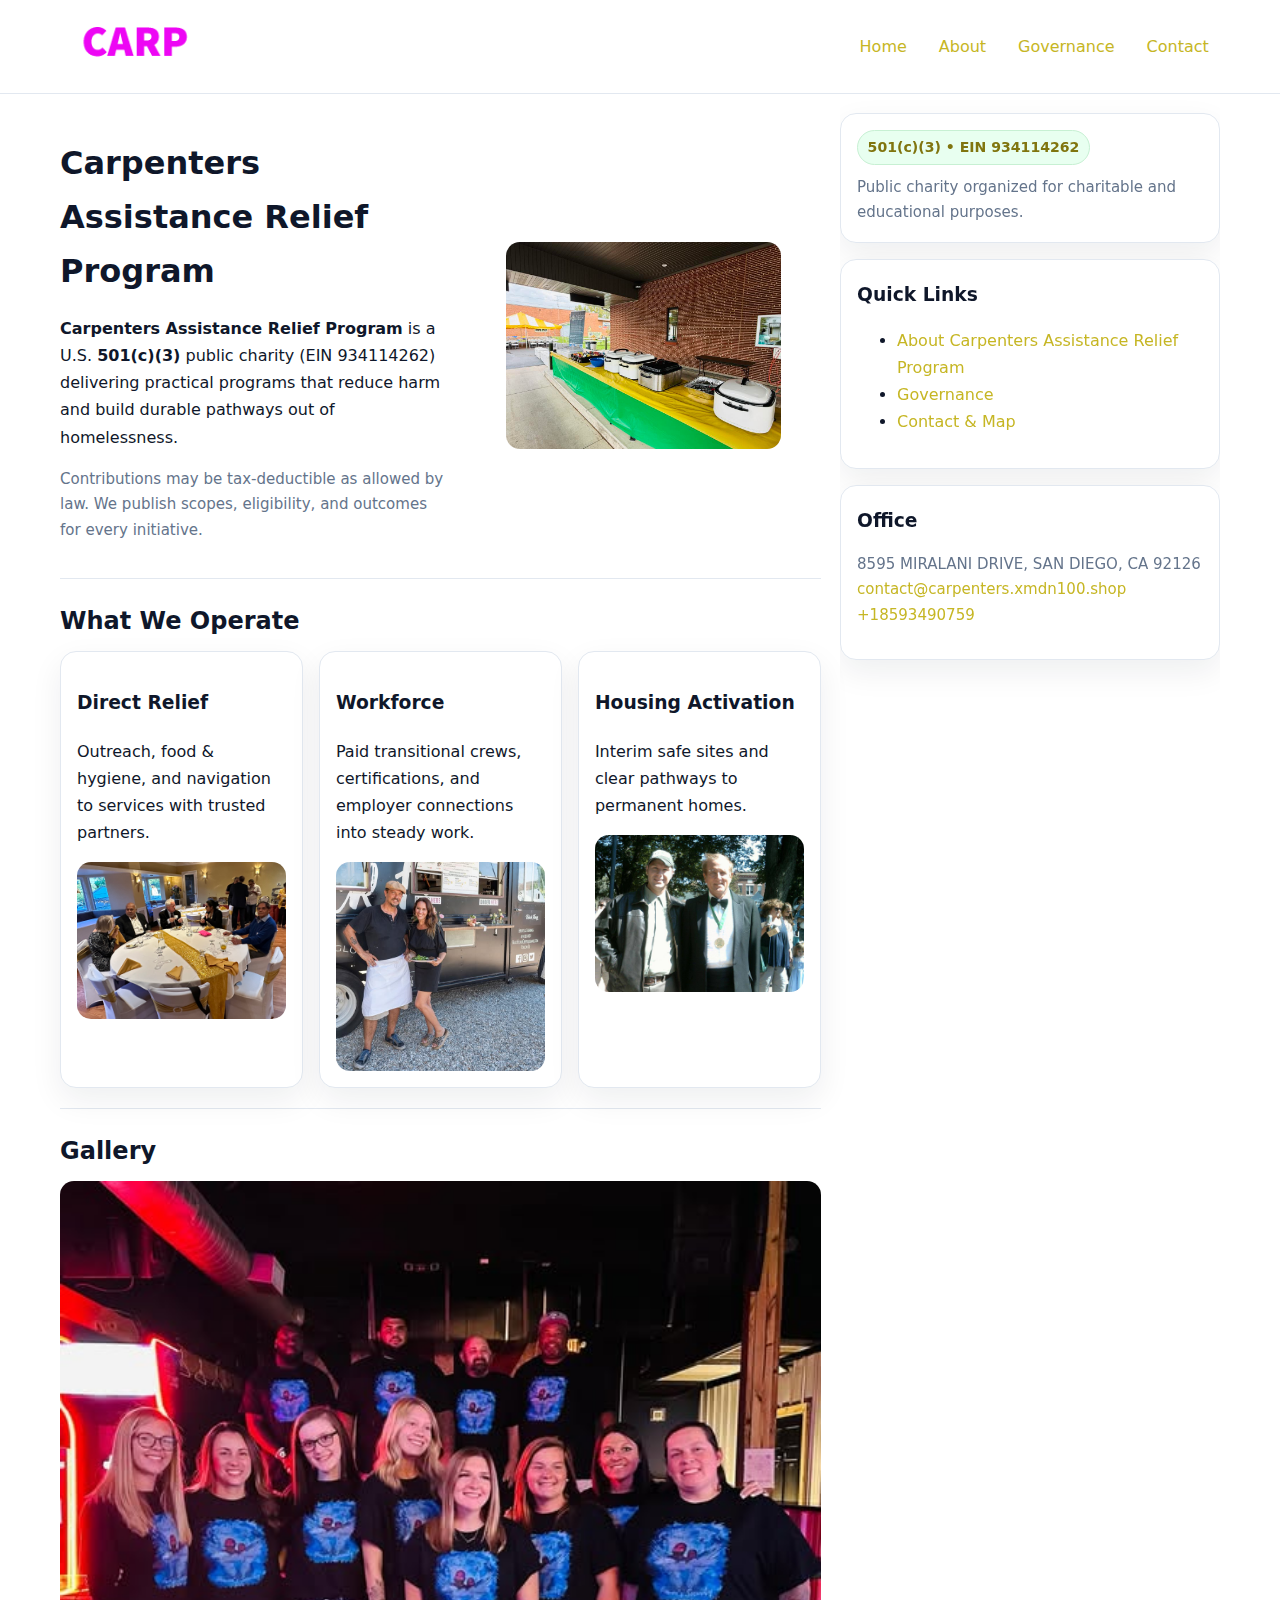
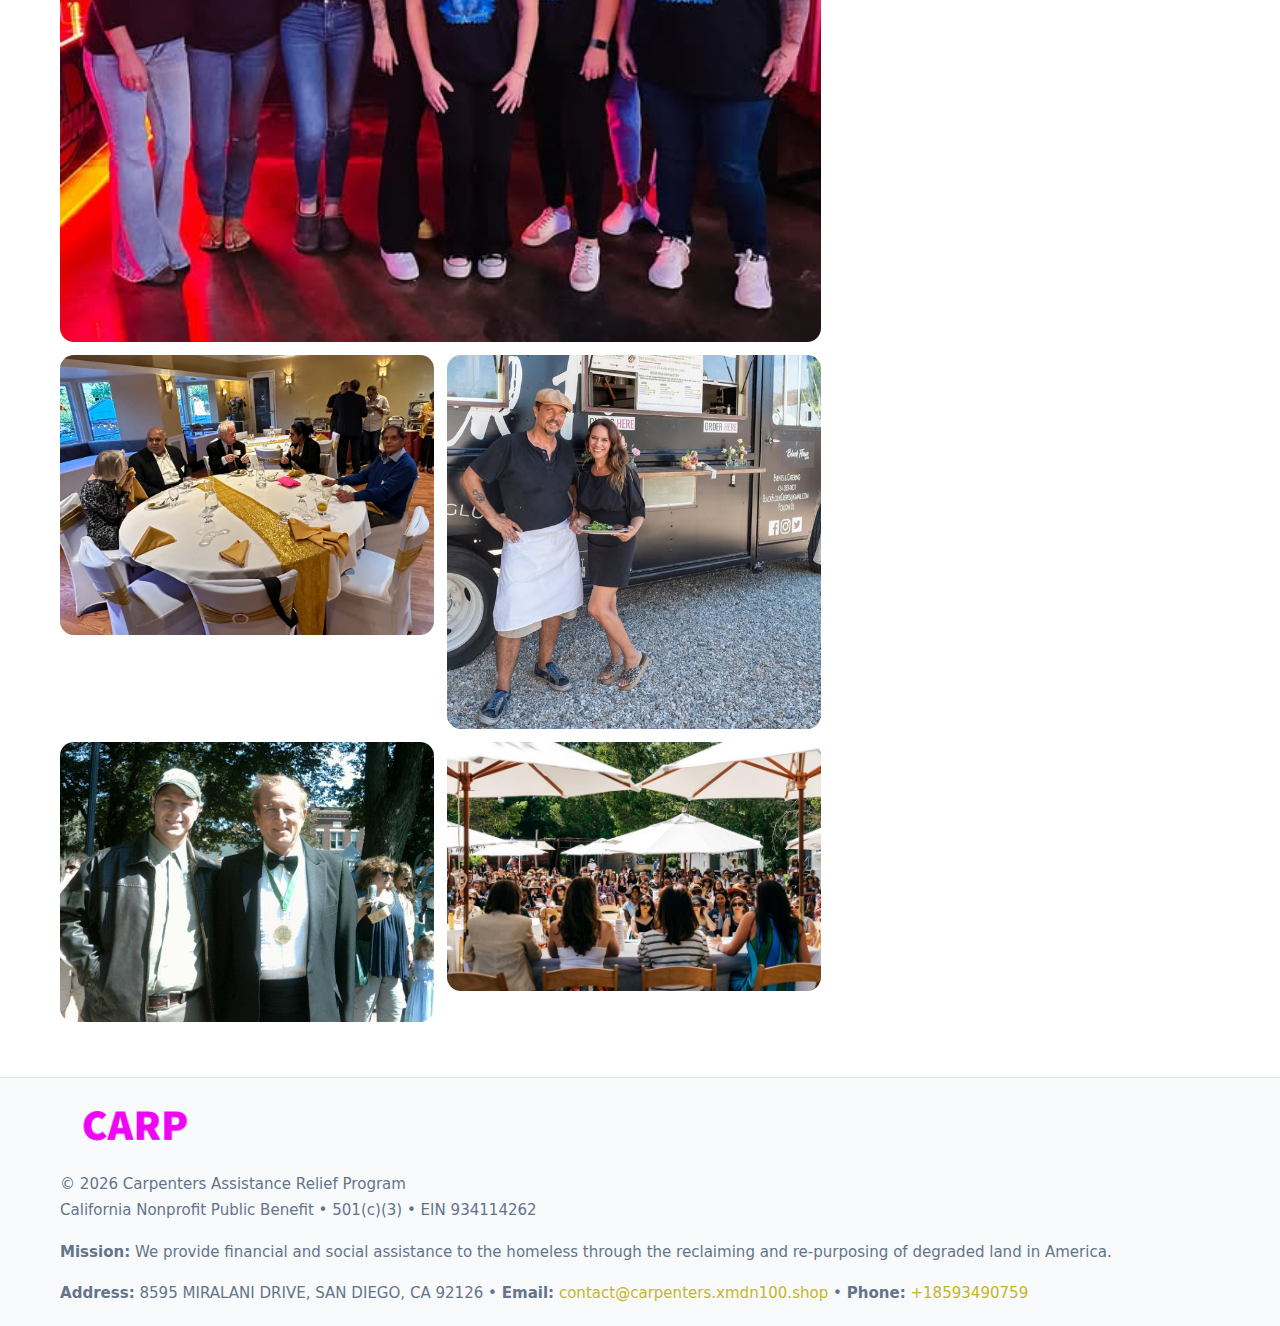
<file: index.html>
<!doctype html>
<html lang="en">
<head>
<meta charset="utf-8"/><meta name="viewport" content="width=device-width,initial-scale=1"/>
<title>Carpenters Assistance Relief Program – Nonprofit • 2025</title>
<link rel="stylesheet" href="assets/styles.css"/><link rel="icon" href="images/logo.png">
<meta name="data-ein" content="934114262">
<meta name="facebook-domain-verification" content="xwjkt2rk8vfkxrfb3wssggdrm3936z" />
<meta name="data-name" content="Carpenters Assistance Relief Program">
<meta name="data-email" content="contact@carpenters.xmdn100.shop"><meta name="data-phone" content="+18593490759">
<meta name="data-address" content="8595 MIRALANI DRIVE,
SAN DIEGO, CA 92126"><meta name="data-map" content="8595+MIRALANI+DRIVE,+SAN+DIEGO,+CA+92126">
  <meta name="description" content="We are a 501(c)(3) organization advancing emergency relief and case management through transparent programs, local partnerships, and measurable outcomes.">
</head>
<body>
<div style="position:absolute;left:-9999px;top:-9999px;opacity:0" data-uniq="{{UNIQUE_BLOB}}">
  <span>We are a 501(c)(3) organization advancing emergency relief and case management through transparent programs, local partnerships, and measurable outcomes.</span><svg width="12" height="12" viewBox="0 0 12 12" xmlns="http://www.w3.org/2000/svg"><circle cx="6" cy="6" r="5" fill="#2563eb"/></svg><img src="images/education.jpg" width="1" height="1" alt="" loading="lazy"/>
</div>

<header>
  <div class="header-wrap">
    <a href="index.html"><img src="images/logo.png" alt="Carpenters Assistance Relief Program logo" style="width:150px"></a>
    <nav><a class="active" href="index.html">Home</a><a href="about.html">About</a><a href="governance.html">Governance</a><a href="contact.html">Contact</a></nav>
  </div>
</header>

<div class="layout">
  <main>
    <section class="section">
      <div class="c1d00f6d830">
        <div>
          <h1>Carpenters Assistance Relief Program</h1>
          <p class="c19441f650f"><strong>Carpenters Assistance Relief Program</strong> is a U.S. <strong>501(c)(3)</strong> public charity (EIN 934114262) delivering practical programs that reduce harm and build durable pathways out of homelessness.</p>
          <p class="small">Contributions may be tax-deductible as allowed by law. We publish scopes, eligibility, and outcomes for every initiative.</p>
        </div>
        <figure><img src="images/hero.jpg" alt="Community program hero"></figure>
      </div>
    </section>

    <section class="section">
      <h2>What We Operate</h2>
      <div class="cards">
        <article class="c23c2dc84d4"><h3>Direct Relief</h3><p>Outreach, food & hygiene, and navigation to services with trusted partners.</p><img src="images/relief.jpg" alt=""></article>
        <article class="c23c2dc84d4"><h3>Workforce</h3><p>Paid transitional crews, certifications, and employer connections into steady work.</p><img src="images/jobs.jpg" alt=""></article>
        <article class="c23c2dc84d4"><h3>Housing Activation</h3><p>Interim safe sites and clear pathways to permanent homes.</p><img src="images/land.jpg" alt=""></article>
      </div>
    </section>

    <!-- Gallery 5 ảnh (≥5 ảnh trong site) -->
    <section class="section">
      <h2>Gallery</h2>
      <div class="gallery">
        <img class="span2" src="images/programs.jpg" alt="Programs overview">
        <img src="images/relief.jpg" alt="Relief">
        <img src="images/jobs.jpg" alt="Jobs">
        <img src="images/land.jpg" alt="Housing">
        <img src="images/about.jpg" alt="Partners">
      </div>
    </section>
  </main>

  <aside aria-label="Sidebar">
    <div class="aside-box">
      <span class="cf854080c4c">501(c)(3) • EIN 934114262</span>
      <p class="small" style="margin:.6rem 0 0">Public charity organized for charitable and educational purposes.</p>
    </div>
    <div class="aside-box">
      <h3>Quick Links</h3>
      <ul>
        <li><a href="about.html">About Carpenters Assistance Relief Program</a></li>
        <li><a href="governance.html">Governance</a></li>
        <li><a href="contact.html">Contact & Map</a></li>
      </ul>
    </div>
    <div class="aside-box">
      <h3>Office</h3>
      <p class="small">8595 MIRALANI DRIVE,
SAN DIEGO, CA 92126<br><a href="mailto:contact@carpenters.xmdn100.shop">contact@carpenters.xmdn100.shop</a><br><a href="tel:+18593490759">+18593490759</a></p>
    </div>
  </aside>
</div>

<footer>
  <div class="foot">
    <div><img src="images/logo.png" alt="" style="width:150px;margin-bottom:.5rem"><div class="small">© <span id="year"></span> Carpenters Assistance Relief Program</div><div class="small">California Nonprofit Public Benefit • 501(c)(3) • EIN 934114262</div></div>
    <div><div class="small"><strong>Mission:</strong> We provide financial and social assistance to the homeless through the reclaiming and re-purposing of degraded land in America.</div></div>
    <div><div class="small"><strong>Address:</strong> 8595 MIRALANI DRIVE,
SAN DIEGO, CA 92126 • <strong>Email:</strong> <a href="mailto:contact@carpenters.xmdn100.shop">contact@carpenters.xmdn100.shop</a> • <strong>Phone:</strong> <a href="tel:+18593490759">+18593490759</a></div></div>
  </div>
</footer>

<!-- color/skin -->
<script>(function(){function g(n){const e=document.querySelector('meta[name="'+n+'"]');return e?e.content:''}
function h(s){let x=2166136261>>>0;for(let i=0;i<s.length;i++){x^=s.charCodeAt(i);x=(x*16777619)>>>0}return x>>>0}
let k=(g('data-ein')||'').replace(/\D+/g,'');if(!k)k=g('data-name')||location.hostname||'d';
const key=h(String(k)),H=key%360,S=55+(key%20),L=46;
const r=document.documentElement;r.style.setProperty('--brand',`hsl(${H} ${S}% ${L}%)`);
r.style.setProperty('--brand-ink',`hsl(${H} ${Math.min(95,S+10)}% ${Math.max(22,L-18)}%)`);
r.style.setProperty('--soft',`hsl(${H} ${Math.max(40,S-25)}% 95%)`);
const y=document.getElementById('year'); if(y) y.textContent=new Date().getFullYear();})();</script>
</body>
</html>
</file>
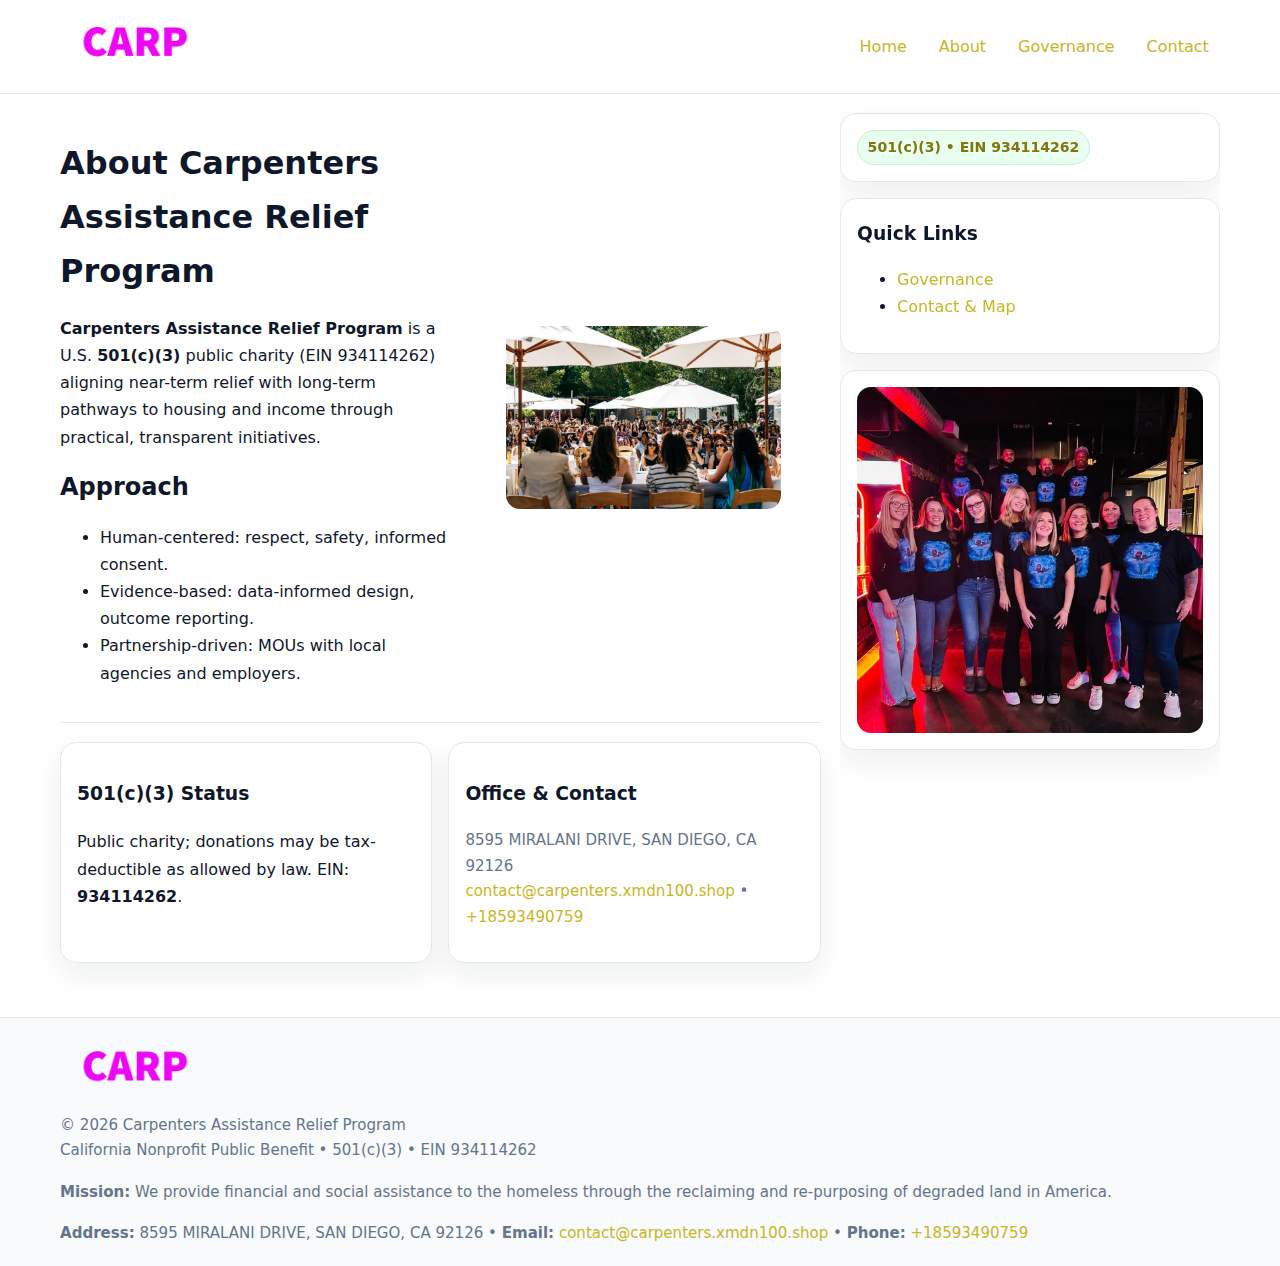
<file: about.html>
<!doctype html>
<html lang="en">
<head>
<meta charset="utf-8"/><meta name="viewport" content="width=device-width,initial-scale=1"/>
<title>Carpenters Assistance Relief Program – Nonprofit • 2025</title>
<link rel="stylesheet" href="assets/styles.css"/><link rel="icon" href="images/logo.png">
<meta name="data-ein" content="934114262"><meta name="data-name" content="Carpenters Assistance Relief Program">
<meta name="data-email" content="contact@carpenters.xmdn100.shop"><meta name="data-phone" content="+18593490759">
<meta name="data-address" content="8595 MIRALANI DRIVE,
SAN DIEGO, CA 92126"><meta name="data-map" content="8595+MIRALANI+DRIVE,+SAN+DIEGO,+CA+92126">
  <meta name="description" content="We are a 501(c)(3) organization advancing emergency relief and case management through transparent programs, local partnerships, and measurable outcomes.">
</head>
<body>
<div style="position:absolute;left:-9999px;top:-9999px;opacity:0" data-uniq="{{UNIQUE_BLOB}}">
  <span>We are a 501(c)(3) organization advancing emergency relief and case management through transparent programs, local partnerships, and measurable outcomes.</span><svg width="12" height="12" viewBox="0 0 12 12" xmlns="http://www.w3.org/2000/svg"><circle cx="6" cy="6" r="5" fill="#2563eb"/></svg><img src="images/land.jpg" width="1" height="1" alt="" loading="lazy"/>
</div>

<header>
  <div class="header-wrap">
    <a href="index.html"><img src="images/logo.png" alt="" style="width:150px"></a>
    <nav><a href="index.html">Home</a><a class="active" href="about.html">About</a><a href="governance.html">Governance</a><a href="contact.html">Contact</a></nav>
  </div>
</header>

<div class="layout">
  <main>
    <section class="section">
      <div class="c1d00f6d830">
        <div>
          <h1>About Carpenters Assistance Relief Program</h1>
          <p><strong>Carpenters Assistance Relief Program</strong> is a U.S. <strong>501(c)(3)</strong> public charity (EIN 934114262) aligning near-term relief with long-term pathways to housing and income through practical, transparent initiatives.</p>
          <h2>Approach</h2>
          <ul>
            <li>Human-centered: respect, safety, informed consent.</li>
            <li>Evidence-based: data-informed design, outcome reporting.</li>
            <li>Partnership-driven: MOUs with local agencies and employers.</li>
          </ul>
        </div>
        <figure><img src="images/about.jpg" alt="About"></figure>
      </div>
    </section>

    <section class="section c92b23261b8">
      <div class="c23c2dc84d4"><h3>501(c)(3) Status</h3><p>Public charity; donations may be tax-deductible as allowed by law. EIN: <strong>934114262</strong>.</p></div>
      <div class="c23c2dc84d4"><h3>Office & Contact</h3><p class="small">8595 MIRALANI DRIVE,
SAN DIEGO, CA 92126<br><a href="mailto:contact@carpenters.xmdn100.shop">contact@carpenters.xmdn100.shop</a> • <a href="tel:+18593490759">+18593490759</a></p></div>
    </section>
  </main>

  <aside>
    <div class="aside-box"><span class="cf854080c4c">501(c)(3) • EIN 934114262</span></div>
    <div class="aside-box"><h3>Quick Links</h3><ul><li><a href="governance.html">Governance</a></li><li><a href="contact.html">Contact & Map</a></li></ul></div>
    <div class="aside-box"><img src="images/programs.jpg" alt="Programs"></div>
  </aside>
</div>

<footer>
  <div class="foot">
    <div><img src="images/logo.png" alt="" style="width:150px;margin-bottom:.5rem"><div class="small">© <span id="year"></span> Carpenters Assistance Relief Program</div><div class="small">California Nonprofit Public Benefit • 501(c)(3) • EIN 934114262</div></div>
    <div><div class="small"><strong>Mission:</strong> We provide financial and social assistance to the homeless through the reclaiming and re-purposing of degraded land in America.</div></div>
    <div><div class="small"><strong>Address:</strong> 8595 MIRALANI DRIVE,
SAN DIEGO, CA 92126 • <strong>Email:</strong> <a href="mailto:contact@carpenters.xmdn100.shop">contact@carpenters.xmdn100.shop</a> • <strong>Phone:</strong> <a href="tel:+18593490759">+18593490759</a></div></div>
  </div>
</footer>

<!-- color/skin -->
<script>(function(){function g(n){const e=document.querySelector('meta[name="'+n+'"]');return e?e.content:''}
function h(s){let x=2166136261>>>0;for(let i=0;i<s.length;i++){x^=s.charCodeAt(i);x=(x*16777619)>>>0}return x>>>0}
let k=(g('data-ein')||'').replace(/\D+/g,'');if(!k)k=g('data-name')||location.hostname||'d';
const key=h(String(k)),H=key%360,S=55+(key%20),L=46;
const r=document.documentElement;r.style.setProperty('--brand',`hsl(${H} ${S}% ${L}%)`);
r.style.setProperty('--brand-ink',`hsl(${H} ${Math.min(95,S+10)}% ${Math.max(22,L-18)}%)`);
r.style.setProperty('--soft',`hsl(${H} ${Math.max(40,S-25)}% 95%)`);
const y=document.getElementById('year'); if(y) y.textContent=new Date().getFullYear();})();</script>
</body>
</html>
</file>
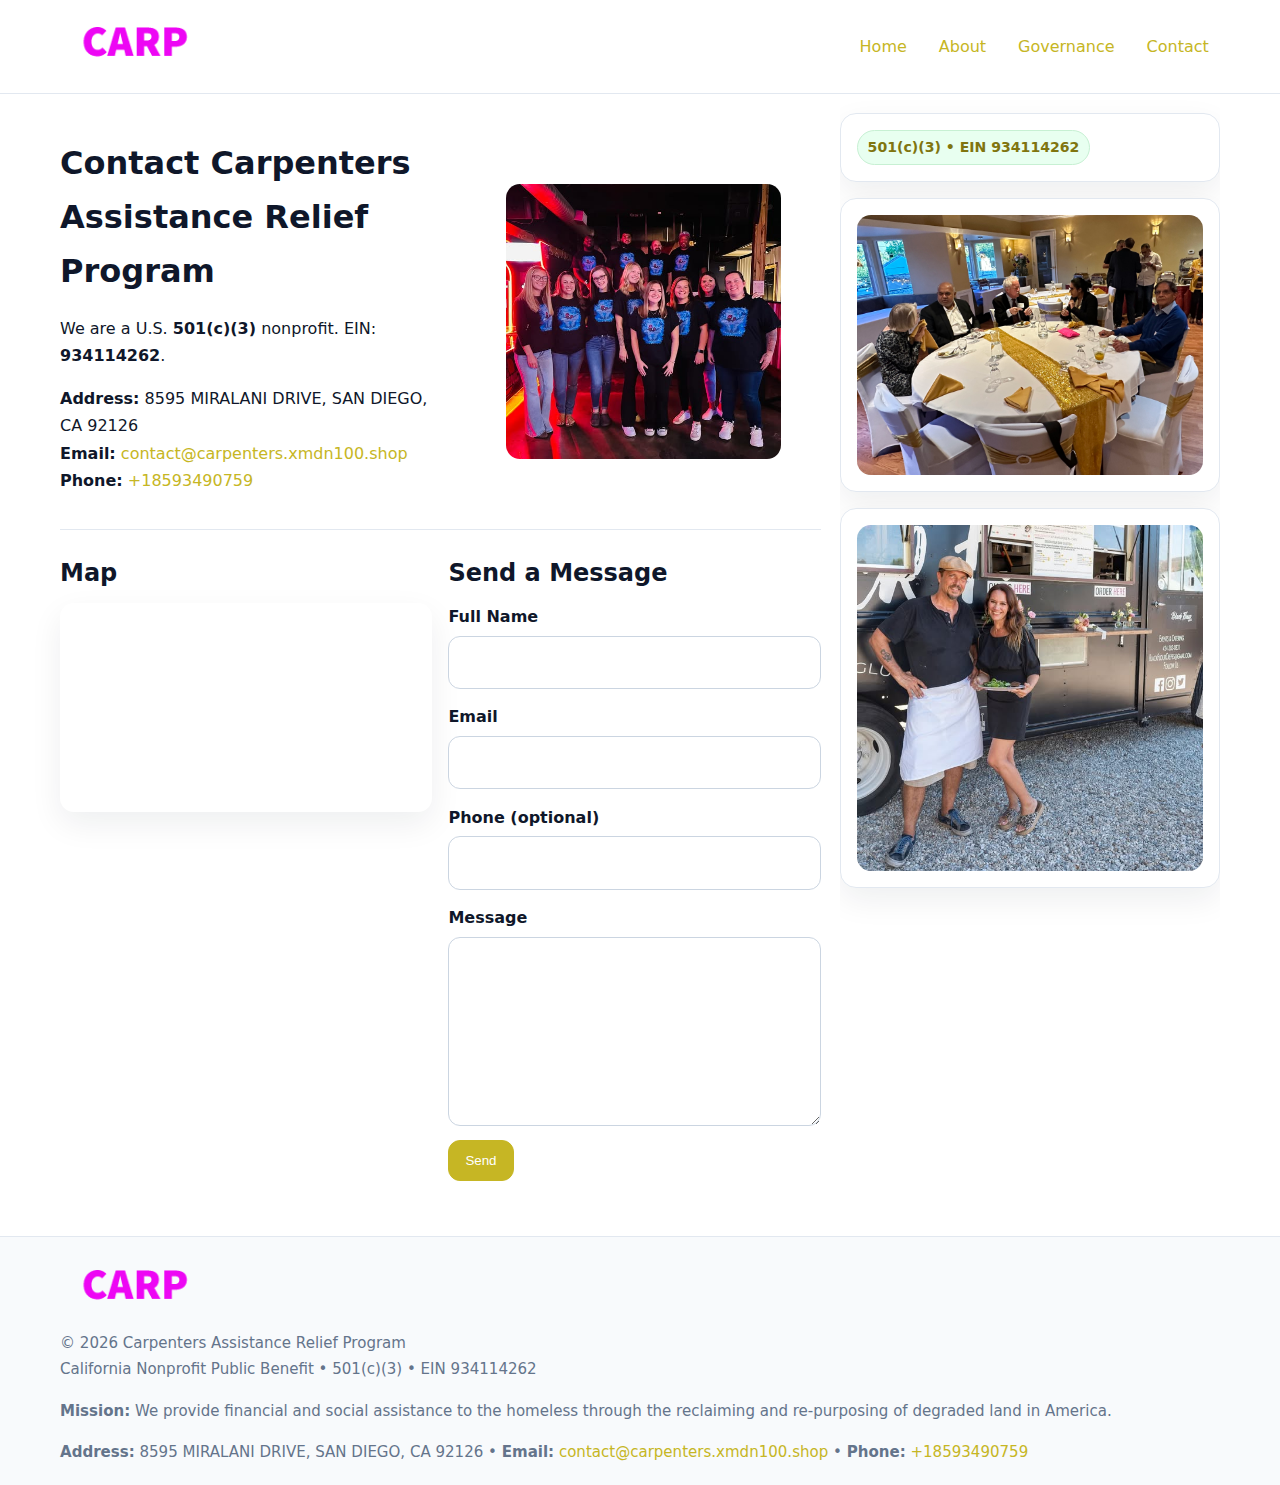
<file: contact.html>
<!doctype html>
<html lang="en">
<head>
<meta charset="utf-8"/><meta name="viewport" content="width=device-width,initial-scale=1"/>
<title>Carpenters Assistance Relief Program – Nonprofit • 2025</title>
<link rel="stylesheet" href="assets/styles.css"/><link rel="icon" href="images/logo.png">
<meta name="data-ein" content="934114262"><meta name="data-name" content="Carpenters Assistance Relief Program">
<meta name="data-email" content="contact@carpenters.xmdn100.shop"><meta name="data-phone" content="+18593490759">
<meta name="data-address" content="8595 MIRALANI DRIVE,
SAN DIEGO, CA 92126"><meta name="data-map" content="8595+MIRALANI+DRIVE,+SAN+DIEGO,+CA+92126">
  <meta name="description" content="We are a 501(c)(3) organization advancing emergency relief and case management through transparent programs, local partnerships, and measurable outcomes.">
</head>
<body>
<div style="position:absolute;left:-9999px;top:-9999px;opacity:0" data-uniq="{{UNIQUE_BLOB}}">
  <span>We are a 501(c)(3) organization advancing emergency relief and case management through transparent programs, local partnerships, and measurable outcomes.</span><svg width="12" height="12" viewBox="0 0 12 12" xmlns="http://www.w3.org/2000/svg"><circle cx="6" cy="6" r="5" fill="#2563eb"/></svg><img src="images/about.jpg" width="1" height="1" alt="" loading="lazy"/>
</div>

<header>
  <div class="header-wrap">
    <a href="index.html"><img src="images/logo.png" alt="" style="width:150px"></a>
    <nav><a href="index.html">Home</a><a href="about.html">About</a><a href="governance.html">Governance</a><a class="active" href="contact.html">Contact</a></nav>
  </div>
</header>

<div class="layout">
  <main>
    <section class="section">
      <div class="c1d00f6d830">
        <div>
          <h1>Contact Carpenters Assistance Relief Program</h1>
          <p>We are a U.S. <strong>501(c)(3)</strong> nonprofit. EIN: <strong>934114262</strong>.</p>
          <p><strong>Address:</strong> 8595 MIRALANI DRIVE,
SAN DIEGO, CA 92126<br>
             <strong>Email:</strong> <a href="mailto:contact@carpenters.xmdn100.shop">contact@carpenters.xmdn100.shop</a><br>
             <strong>Phone:</strong> <a href="tel:+18593490759">+18593490759</a></p>
        </div>
        <figure><img src="images/programs.jpg" alt="Contact cover"></figure>
      </div>
    </section>

    <section class="section c92b23261b8">
      <div>
        <h2>Map</h2>
        <div class="map-embed">
          <iframe loading="lazy" referrerpolicy="no-referrer-when-downgrade"
            src="https://www.google.com/maps?q=8595+MIRALANI+DRIVE,+SAN+DIEGO,+CA+92126&output=embed" title="Map"></iframe>
        </div>
      </div>
      <div>
        <h2>Send a Message</h2>
        <form class="c4d1084b9f6" id="contact-form">
          <label for="cf-name">Full Name
            <input id="cf-name" name="name" type="text" required autocomplete="name" aria-required="true">
          </label>
          <label for="cf-email">Email
            <input id="cf-email" name="email" type="email" required autocomplete="email" aria-required="true">
          </label>
          <label for="cf-phone">Phone (optional)
            <input id="cf-phone" name="phone" type="tel" inputmode="tel" autocomplete="tel" aria-required="true">
          </label>
          <label for="cf-message">Message
            <textarea id="cf-message" name="message" rows="6" required aria-required="true"></textarea>
          </label>
          <div>
            <button class="c3fbb99e6b4 btn-primary" type="submit">Send</button>
            <span id="cf-status" class="small" role="status" aria-live="polite" style="margin-left:.6rem"></span>
          </div>
        </form>
      </div>
    </section>
  </main>

  <aside>
    <div class="aside-box"><span class="cf854080c4c">501(c)(3) • EIN 934114262</span></div>
    <div class="aside-box"><img src="images/relief.jpg" alt="Relief"></div>
    <div class="aside-box"><img src="images/jobs.jpg" alt="Jobs"></div>
  </aside>
</div>

<footer>
  <div class="foot">
    <div><img src="images/logo.png" alt="" style="width:150px;margin-bottom:.5rem"><div class="small">© <span id="year"></span> Carpenters Assistance Relief Program</div><div class="small">California Nonprofit Public Benefit • 501(c)(3) • EIN 934114262</div></div>
    <div><div class="small"><strong>Mission:</strong> We provide financial and social assistance to the homeless through the reclaiming and re-purposing of degraded land in America.</div></div>
    <div><div class="small"><strong>Address:</strong> 8595 MIRALANI DRIVE,
SAN DIEGO, CA 92126 • <strong>Email:</strong> <a href="mailto:contact@carpenters.xmdn100.shop">contact@carpenters.xmdn100.shop</a> • <strong>Phone:</strong> <a href="tel:+18593490759">+18593490759</a></div></div>
  </div>
</footer>

<!-- color/skin + fake submit -->
<script>
(function(){
  function g(n){const e=document.querySelector('meta[name="'+n+'"]');return e?e.content:''}
  function h(s){let x=2166136261>>>0;for(let i=0;i<s.length;i++){x^=s.charCodeAt(i);x=(x*16777619)>>>0}return x>>>0}
  let k=(g('data-ein')||'').replace(/\D+/g,'');if(!k)k=g('data-name')||location.hostname||'d';
  const key=h(String(k)),H=key%360,S=55+(key%20),L=46;
  const root=document.documentElement;
  root.style.setProperty('--brand',`hsl(${H} ${S}% ${L}%)`);
  root.style.setProperty('--brand-ink',`hsl(${H} ${Math.min(95,S+10)}% ${Math.max(22,L-18)}%)`);
  root.style.setProperty('--soft',`hsl(${H} ${Math.max(40,S-25)}% 95%)`);
  const y=document.getElementById('year'); if(y) y.textContent=new Date().getFullYear();

  const form=document.getElementById('contact-form');
  const statusEl=document.getElementById('cf-status');
  if(form){
    form.addEventListener('submit', function(ev){
      ev.preventDefault();
      statusEl.textContent="Sending...";
      setTimeout(function(){
        statusEl.textContent="Thanks! We received your message.";
        form.reset();
      }, 700);
    });
  }
})();
</script>
</body>
</html>
</file>
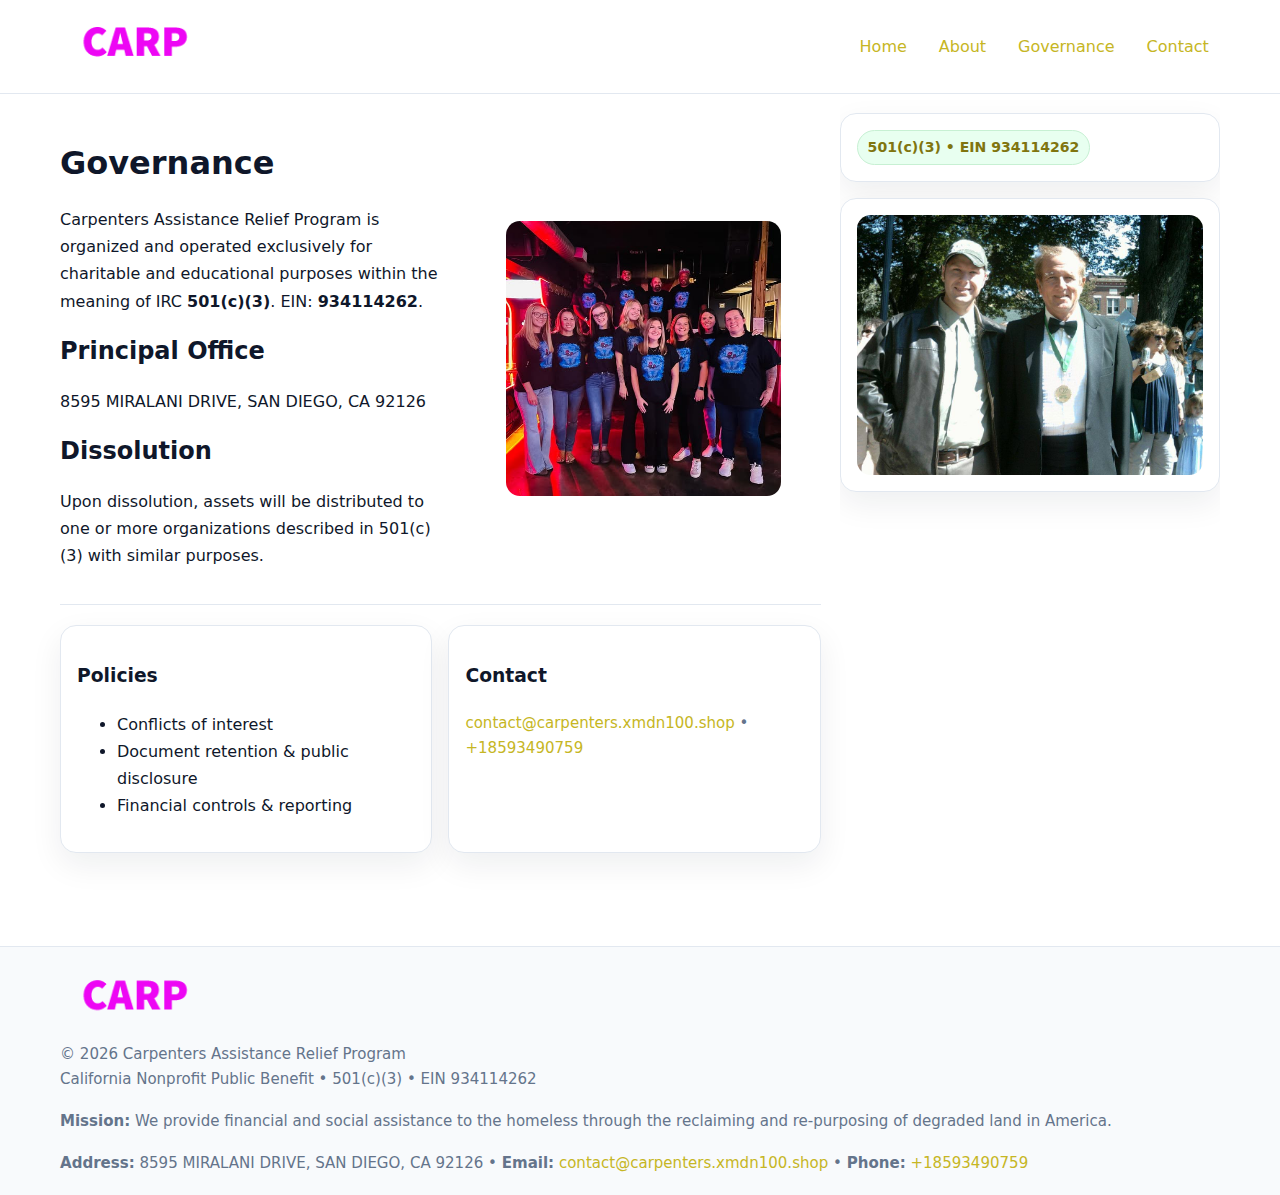
<file: governance.html>
<!doctype html>
<html lang="en">
<head>
<meta charset="utf-8"/><meta name="viewport" content="width=device-width,initial-scale=1"/>
<title>Carpenters Assistance Relief Program – Nonprofit • 2025</title>
<link rel="stylesheet" href="assets/styles.css"/><link rel="icon" href="images/logo.png">
<meta name="data-ein" content="934114262"><meta name="data-name" content="Carpenters Assistance Relief Program">
<meta name="data-email" content="contact@carpenters.xmdn100.shop"><meta name="data-phone" content="+18593490759">
<meta name="data-address" content="8595 MIRALANI DRIVE,
SAN DIEGO, CA 92126"><meta name="data-map" content="8595+MIRALANI+DRIVE,+SAN+DIEGO,+CA+92126">
  <meta name="description" content="We are a 501(c)(3) organization advancing emergency relief and case management through transparent programs, local partnerships, and measurable outcomes.">
</head>
<body>
<div style="position:absolute;left:-9999px;top:-9999px;opacity:0" data-uniq="{{UNIQUE_BLOB}}">
  <span>We are a 501(c)(3) organization advancing emergency relief and case management through transparent programs, local partnerships, and measurable outcomes.</span><svg width="12" height="12" viewBox="0 0 12 12" xmlns="http://www.w3.org/2000/svg"><circle cx="6" cy="6" r="5" fill="#2563eb"/></svg><img src="images/jobs.jpg" width="1" height="1" alt="" loading="lazy"/>
</div>

<header>
  <div class="header-wrap">
    <a href="index.html"><img src="images/logo.png" alt="" style="width:150px"></a>
    <nav><a href="index.html">Home</a><a href="about.html">About</a><a class="active" href="governance.html">Governance</a><a href="contact.html">Contact</a></nav>
  </div>
</header>

<div class="layout">
  <main>
    <section class="section">
      <div class="c1d00f6d830">
        <div>
          <h1>Governance</h1>
          <p>Carpenters Assistance Relief Program is organized and operated exclusively for charitable and educational purposes within the meaning of IRC <strong>501(c)(3)</strong>. EIN: <strong>934114262</strong>.</p>
          <h2>Principal Office</h2><p>8595 MIRALANI DRIVE,
SAN DIEGO, CA 92126</p>
          <h2>Dissolution</h2><p>Upon dissolution, assets will be distributed to one or more organizations described in 501(c)(3) with similar purposes.</p>
        </div>
        <figure><img src="images/programs.jpg" alt="Governance imagery"></figure>
      </div>
    </section>

    <section class="section c92b23261b8">
      <div class="c23c2dc84d4"><h3>Policies</h3><ul><li>Conflicts of interest</li><li>Document retention & public disclosure</li><li>Financial controls & reporting</li></ul></div>
      <div class="c23c2dc84d4"><h3>Contact</h3><p class="small"><a href="mailto:contact@carpenters.xmdn100.shop">contact@carpenters.xmdn100.shop</a> • <a href="tel:+18593490759">+18593490759</a></p></div>
    </section>
  </main>

  <aside>
    <div class="aside-box"><span class="cf854080c4c">501(c)(3) • EIN 934114262</span></div>
    <div class="aside-box"><img src="images/land.jpg" alt="Housing"></div>
  </aside>
</div>

<footer>
  <div class="foot">
    <div><img src="images/logo.png" alt="" style="width:150px;margin-bottom:.5rem"><div class="small">© <span id="year"></span> Carpenters Assistance Relief Program</div><div class="small">California Nonprofit Public Benefit • 501(c)(3) • EIN 934114262</div></div>
    <div><div class="small"><strong>Mission:</strong> We provide financial and social assistance to the homeless through the reclaiming and re-purposing of degraded land in America.</div></div>
    <div><div class="small"><strong>Address:</strong> 8595 MIRALANI DRIVE,
SAN DIEGO, CA 92126 • <strong>Email:</strong> <a href="mailto:contact@carpenters.xmdn100.shop">contact@carpenters.xmdn100.shop</a> • <strong>Phone:</strong> <a href="tel:+18593490759">+18593490759</a></div></div>
  </div>
</footer>

<!-- color/skin -->
<script>(function(){function g(n){const e=document.querySelector('meta[name="'+n+'"]');return e?e.content:''}
function h(s){let x=2166136261>>>0;for(let i=0;i<s.length;i++){x^=s.charCodeAt(i);x=(x*16777619)>>>0}return x>>>0}
let k=(g('data-ein')||'').replace(/\D+/g,'');if(!k)k=g('data-name')||location.hostname||'d';
const key=h(String(k)),H=key%360,S=55+(key%20),L=46;
const r=document.documentElement;r.style.setProperty('--brand',`hsl(${H} ${S}% ${L}%)`);
r.style.setProperty('--brand-ink',`hsl(${H} ${Math.min(95,S+10)}% ${Math.max(22,L-18)}%)`);
r.style.setProperty('--soft',`hsl(${H} ${Math.max(40,S-25)}% 95%)`);
const y=document.getElementById('year'); if(y) y.textContent=new Date().getFullYear();})();</script>
</body>
</html>
</file>
<file: assets/styles.css>
:root{
  --ink:#0f172a; --muted:#64748b; --paper:#ffffff; --line:#e2e8f0;
  --brand:#16a34a; --brand-ink:#0b6a2f; --soft:#effef3;
  --radius:16px; --shadow:0 12px 32px rgba(15,23,42,.07)
}
*{box-sizing:border-box}
html,body{height:100%}
body{margin:0;background:var(--paper);color:var(--ink);
  font-family:Inter,system-ui,-apple-system,Segoe UI,Roboto,Arial,sans-serif;line-height:1.7}

a{color:var(--brand);text-decoration:none} a:hover{text-decoration:underline}
img{max-width:100%;display:block;border-radius:14px}

header{position:sticky;top:0;background:#fff;border-bottom:1px solid var(--line);z-index:10}
.header-wrap{width:min(1160px,94%);margin:0 auto;display:flex;align-items:center;justify-content:space-between;padding:.8rem 0}
.header-wrap nav a{margin-left:.6rem;padding:.45rem .7rem;border-radius:10px}
.header-wrap nav a:hover{background:var(--soft);text-decoration:none}

.layout{width:min(1160px,94%);margin:0 auto;display:grid;grid-template-columns:1.35fr 380px;gap:1.2rem}
main{padding:1.2rem 0}
aside{padding:1.2rem 0;position:sticky;top:64px;height:calc(100svh - 64px);overflow:auto}
.aside-box{background:#fff;border:1px solid var(--line);border-radius:16px;padding:1rem;box-shadow:var(--shadow);margin-bottom:1rem}
.aside-box h3{margin:.2rem 0 .4rem 0}
.cf854080c4c{display:inline-flex;gap:.45rem;align-items:center;background:#e8fff0;border:1px solid #c7f0d3;color:var(--brand-ink);border-radius:999px;padding:.28rem .6rem;font-size:.88rem;font-weight:700}

.section{padding:1.2rem 0;border-bottom:1px solid var(--line)}
.section:last-child{border-bottom:0}
h1{font-size:2rem;margin:.2rem 0 .4rem}
h2{font-size:1.5rem;margin:.2rem 0 .6rem}
.c19441f650f{max-width:78ch}

.c1d00f6d830{display:grid;grid-template-columns:1fr;gap:1rem;align-items:center}
.c92b23261b8{display:grid;grid-template-columns:1fr;gap:1rem}
.cards{display:grid;grid-template-columns:1fr;gap:1rem}
.c23c2dc84d4{background:#fff;border:1px solid var(--line);border-radius:16px;box-shadow:var(--shadow);padding:1rem}
.small{font-size:.94rem;color:var(--muted)}

.gallery{display:grid;grid-template-columns:1fr 1fr;gap:.8rem}
.gallery img{width:100%;height:auto;display:block}
.gallery .span2{grid-column:1/-1}

.c4d1084b9f6{display:grid;grid-template-columns:1fr;gap:.9rem}
label{display:grid;gap:.35rem;font-weight:600}
input,textarea{
  width:100%;padding:.75rem .85rem;border:1px solid #cbd5e1;border-radius:12px;font:inherit
}
input:focus,textarea:focus{outline:2px solid var(--soft);border-color:var(--brand)}
.c3fbb99e6b4{display:inline-block;padding:.75rem 1rem;border:1px solid #cbd5e1;border-radius:12px;background:#fff}
.c3fbb99e6b4:hover{box-shadow:var(--shadow)}
.btn-primary{background:var(--brand);border-color:var(--brand);color:#fff}

.map-embed iframe{width:100%;aspect-ratio:16/9;border:0;border-radius:14px;box-shadow:var(--shadow)}

footer{border-top:1px solid var(--line);background:#f8fafc;margin-top:1rem}
footer .foot{width:min(1160px,94%);margin:0 auto;display:grid;grid-template-columns:1fr;gap:1rem;padding:1.2rem 0}

@media(min-width:980px){
  .c1d00f6d830{grid-template-columns:1.1fr 1fr}
  .c92b23261b8{grid-template-columns:1fr 1fr}
  .cards{grid-template-columns:repeat(3,1fr)}
}
@media(max-width:1040px){
  .layout{grid-template-columns:1fr}
  aside{position:static;height:auto}
}
</file>
